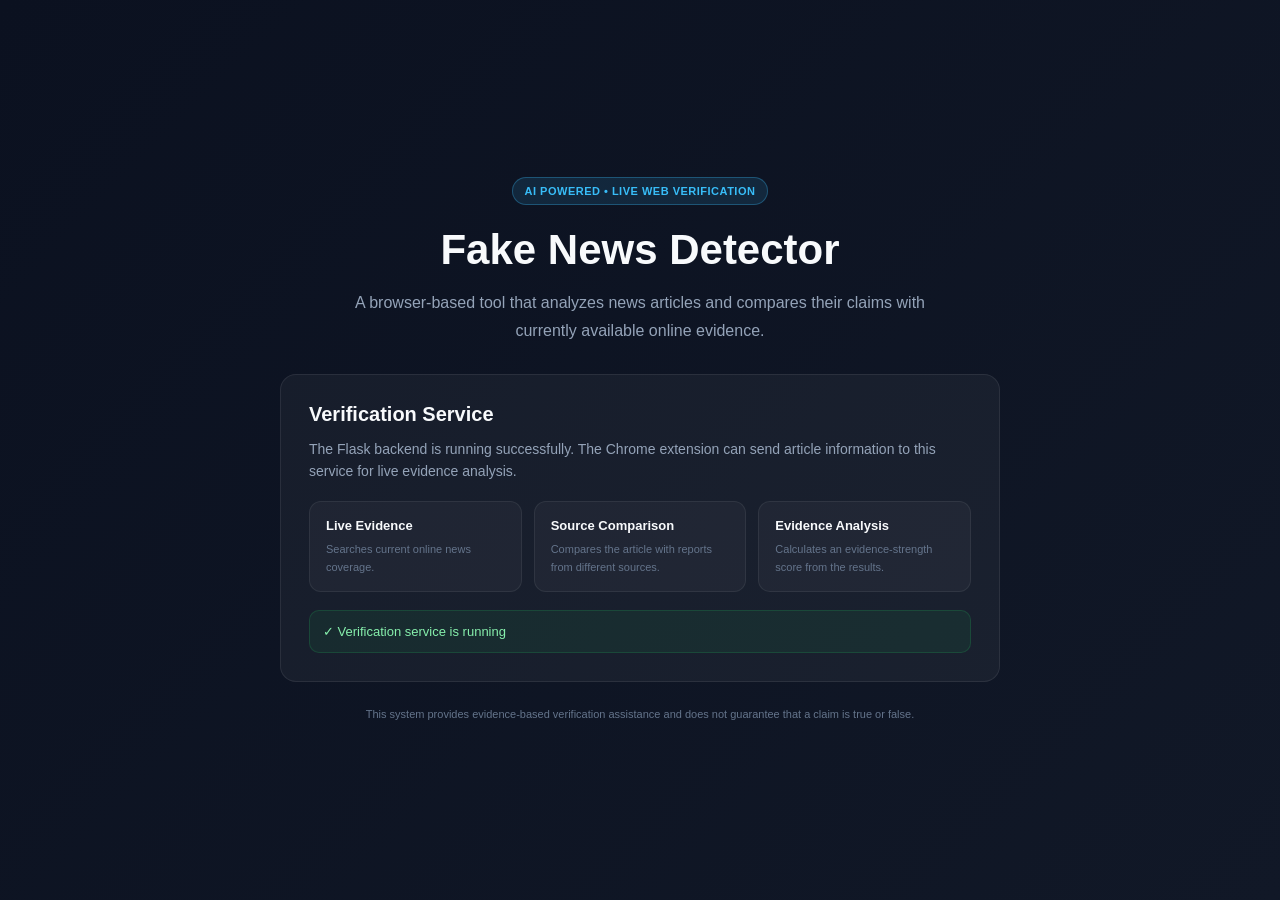
<file: templates/index.html>
<!DOCTYPE html>
<html lang="en">
<head>
    <meta charset="UTF-8">
    <meta name="viewport" content="width=device-width, initial-scale=1.0">

    <title>Fake News Detector | Live Web Verification</title>

    <style>
        * {
            box-sizing: border-box;
        }

        body {
            margin: 0;
            min-height: 100vh;
            font-family: Arial, sans-serif;
            background: linear-gradient(135deg, #0b1120, #111827);
            color: #f8fafc;
            display: flex;
            align-items: center;
            justify-content: center;
            padding: 24px;
        }

        .container {
            width: 100%;
            max-width: 720px;
            text-align: center;
        }

        .badge {
            display: inline-block;
            padding: 7px 12px;
            border-radius: 20px;
            background: rgba(56, 189, 248, 0.12);
            border: 1px solid rgba(56, 189, 248, 0.3);
            color: #38bdf8;
            font-size: 11px;
            font-weight: 700;
            letter-spacing: 0.5px;
            margin-bottom: 20px;
        }

        h1 {
            margin: 0;
            font-size: 42px;
            line-height: 1.2;
        }

        .subtitle {
            margin: 14px auto 30px;
            max-width: 580px;
            color: #94a3b8;
            font-size: 16px;
            line-height: 1.7;
        }

        .card {
            padding: 28px;
            border-radius: 16px;
            background: rgba(255, 255, 255, 0.045);
            border: 1px solid rgba(255, 255, 255, 0.08);
            text-align: left;
        }

        .card h2 {
            margin: 0 0 12px;
            font-size: 20px;
        }

        .card p {
            margin: 0;
            color: #94a3b8;
            font-size: 14px;
            line-height: 1.6;
        }

        .features {
            display: grid;
            grid-template-columns: repeat(3, 1fr);
            gap: 12px;
            margin-top: 18px;
        }

        .feature {
            padding: 16px;
            border-radius: 12px;
            background: rgba(255, 255, 255, 0.035);
            border: 1px solid rgba(255, 255, 255, 0.07);
        }

        .feature strong {
            display: block;
            margin-bottom: 6px;
            color: #f8fafc;
            font-size: 13px;
        }

        .feature span {
            color: #64748b;
            font-size: 11px;
            line-height: 1.4;
        }

        .status {
            margin-top: 18px;
            padding: 13px;
            border-radius: 10px;
            background: rgba(34, 197, 94, 0.08);
            border: 1px solid rgba(34, 197, 94, 0.18);
            color: #86efac;
            font-size: 13px;
        }

        .footer {
            margin-top: 24px;
            color: #64748b;
            font-size: 11px;
            line-height: 1.5;
        }

        @media (max-width: 600px) {
            h1 {
                font-size: 32px;
            }

            .features {
                grid-template-columns: 1fr;
            }

            .card {
                padding: 22px;
            }
        }
    </style>
</head>

<body>

    <main class="container">

        <div class="badge">
            AI POWERED • LIVE WEB VERIFICATION
        </div>

        <h1>Fake News Detector</h1>

        <p class="subtitle">
            A browser-based tool that analyzes news articles and compares
            their claims with currently available online evidence.
        </p>

        <section class="card">

            <h2>Verification Service</h2>

            <p>
                The Flask backend is running successfully. The Chrome extension
                can send article information to this service for live evidence
                analysis.
            </p>

            <div class="features">

                <div class="feature">
                    <strong>Live Evidence</strong>
                    <span>
                        Searches current online news coverage.
                    </span>
                </div>

                <div class="feature">
                    <strong>Source Comparison</strong>
                    <span>
                        Compares the article with reports from different sources.
                    </span>
                </div>

                <div class="feature">
                    <strong>Evidence Analysis</strong>
                    <span>
                        Calculates an evidence-strength score from the results.
                    </span>
                </div>

            </div>

            <div class="status">
                ✓ Verification service is running
            </div>

        </section>

        <div class="footer">
            This system provides evidence-based verification assistance and
            does not guarantee that a claim is true or false.
        </div>

    </main>

</body>
</html>
</file>
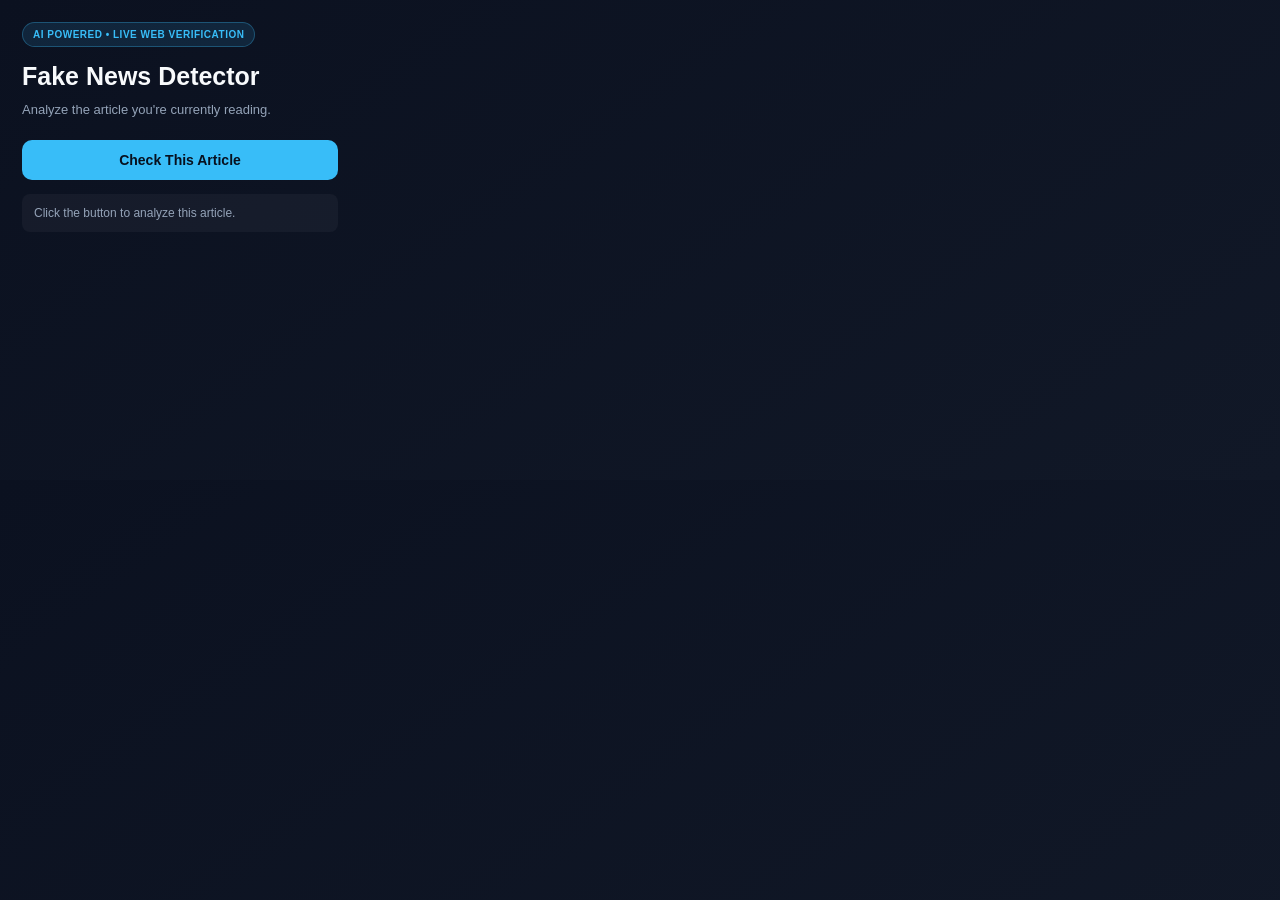
<file: extension/popup.html>
<!DOCTYPE html>
<html lang="en">
<head>
    <meta charset="UTF-8">
    <meta name="viewport" content="width=device-width, initial-scale=1.0">

    <title>Fake News Detector</title>

    <link rel="stylesheet" href="popup.css">
</head>

<body>

    <div class="container">

        <div class="badge">
            AI POWERED • LIVE WEB VERIFICATION
        </div>

        <h1>Fake News Detector</h1>

        <p class="subtitle">
            Analyze the article you're currently reading.
        </p>

        <button id="checkNews">
            Check This Article
        </button>

        <div id="status" class="status">
            Click the button to analyze this article.
        </div>

        <div id="result" class="result"></div>

    </div>

    <script src="popup.js"></script>

</body>
</html>
</file>
<file: extension/popup.css>
* {
    box-sizing: border-box;
}

body {
    margin: 0;
    padding: 0;
    width: 360px;
    min-height: 480px;
    font-family: Arial, sans-serif;
    background: linear-gradient(145deg, #0b1120, #111827);
    color: #f8fafc;
}

.container {
    padding: 22px;
}

/* Top badge */
.badge {
    display: inline-block;
    padding: 6px 10px;
    border-radius: 20px;
    background: rgba(56, 189, 248, 0.12);
    border: 1px solid rgba(56, 189, 248, 0.3);
    color: #38bdf8;
    font-size: 10px;
    font-weight: 700;
    letter-spacing: 0.5px;
    margin-bottom: 14px;
}

/* Heading */
h1 {
    margin: 0;
    font-size: 25px;
    line-height: 1.2;
    color: #f8fafc;
}

.subtitle {
    margin: 9px 0 20px;
    color: #94a3b8;
    font-size: 13px;
    line-height: 1.5;
}

/* Main button */
#checkNews {
    width: 100%;
    border: none;
    border-radius: 10px;
    padding: 12px 16px;
    background: #38bdf8;
    color: #07111f;
    font-size: 14px;
    font-weight: 700;
    cursor: pointer;
    transition: transform 0.2s ease, opacity 0.2s ease;
}

#checkNews:hover {
    transform: translateY(-1px);
    opacity: 0.92;
}

#checkNews:active {
    transform: translateY(0);
}

#checkNews:disabled {
    cursor: not-allowed;
    opacity: 0.6;
    transform: none;
}

/* Status */
.status {
    margin-top: 14px;
    padding: 10px 12px;
    border-radius: 8px;
    background: rgba(255, 255, 255, 0.04);
    color: #94a3b8;
    font-size: 12px;
    line-height: 1.5;
}

.status.loading {
    opacity: 0.7;
}

/* Result container */
.result {
    display: none;
    margin-top: 16px;
    padding: 14px;
    border-radius: 12px;
    background: rgba(255, 255, 255, 0.025);
    border: 1px solid rgba(255, 255, 255, 0.08);
}

/* Verdict types */
.result.real {
    display: block;
    border-left: 4px solid #22c55e;
}

.result.fake {
    display: block;
    border-left: 4px solid #ef4444;
}

.result.limited {
    display: block;
    border-left: 4px solid #f59e0b;
}

.result.supported {
    display: block;
    border-left: 4px solid #22c55e;
}

.result.contradicted {
    display: block;
    border-left: 4px solid #ef4444;
}

.result.unverified {
    display: block;
    border-left: 4px solid #f59e0b;
}

/* Main prediction */
.prediction-text {
    margin: 0 0 8px;
    font-size: 18px;
    line-height: 1.3;
    font-weight: 700;
    color: #f8fafc;
}

/* Evidence strength */
.confidence {
    margin: 0 0 14px;
    font-size: 12px;
    color: #94a3b8;
}

/* Evidence summary */
.evidence-summary {
    margin: 12px 0 16px;
    padding: 13px;
    border-radius: 10px;
    background: rgba(255, 255, 255, 0.045);
    border: 1px solid rgba(255, 255, 255, 0.08);
}

.summary-title {
    margin: 0 0 6px;
    color: #f8fafc;
    font-size: 13px;
    font-weight: 700;
}

.summary-text {
    margin: 0;
    color: #cbd5e1;
    font-size: 12px;
    line-height: 1.5;
}

.summary-detail {
    margin-top: 7px;
    color: #64748b;
    font-size: 11px;
    line-height: 1.4;
}

/* Evidence sections */
.evidence-group-title {
    margin: 16px 0 8px;
    color: #cbd5e1;
    font-size: 12px;
    font-weight: 700;
}

/* Evidence article cards */
.news-article,
.evidence-card {
    margin-bottom: 9px;
    padding: 11px;
    border-radius: 9px;
    background: rgba(255, 255, 255, 0.04);
    border: 1px solid rgba(255, 255, 255, 0.07);
    transition: background 0.2s ease, border-color 0.2s ease;
}

.news-article:hover,
.evidence-card:hover {
    background: rgba(255, 255, 255, 0.065);
    border-color: rgba(56, 189, 248, 0.2);
}

/* Article links */
.news-article a,
.evidence-card a {
    display: block;
    color: #38bdf8;
    text-decoration: none;
    font-size: 12px;
    font-weight: 600;
    line-height: 1.4;
}

.news-article a:hover,
.evidence-card a:hover {
    text-decoration: underline;
}

/* Source/domain */
.news-domain {
    margin-top: 5px;
    color: #64748b;
    font-size: 10px;
}

/* Date */
.news-date {
    margin-top: 4px;
    color: #64748b;
    font-size: 10px;
}

/* No evidence */
.no-evidence {
    padding: 10px;
    border-radius: 8px;
    background: rgba(255, 255, 255, 0.035);
    color: #94a3b8;
    font-size: 11px;
    line-height: 1.5;
}

/* Error */
.error-message {
    margin-top: 12px;
    padding: 12px;
    border-radius: 9px;
    background: rgba(239, 68, 68, 0.08);
    border: 1px solid rgba(239, 68, 68, 0.2);
    color: #fca5a5;
    font-size: 12px;
    line-height: 1.5;
}

/* Disclaimer */
.disclaimer {
    margin-top: 16px;
    padding-top: 12px;
    border-top: 1px solid rgba(255, 255, 255, 0.08);
    color: #64748b;
    font-size: 10px;
    line-height: 1.5;
}

/* Loading */
.loading {
    opacity: 0.7;
}

/* Scrollbar */
::-webkit-scrollbar {
    width: 5px;
}

::-webkit-scrollbar-track {
    background: transparent;
}

::-webkit-scrollbar-thumb {
    background: #334155;
    border-radius: 10px;
}

/* Smooth appearance */
.result,
.evidence-summary,
.news-article,
.evidence-card {
    animation: fadeIn 0.25s ease;
}

@keyframes fadeIn {
    from {
        opacity: 0;
        transform: translateY(3px);
    }

    to {
        opacity: 1;
        transform: translateY(0);
    }
}
</file>
